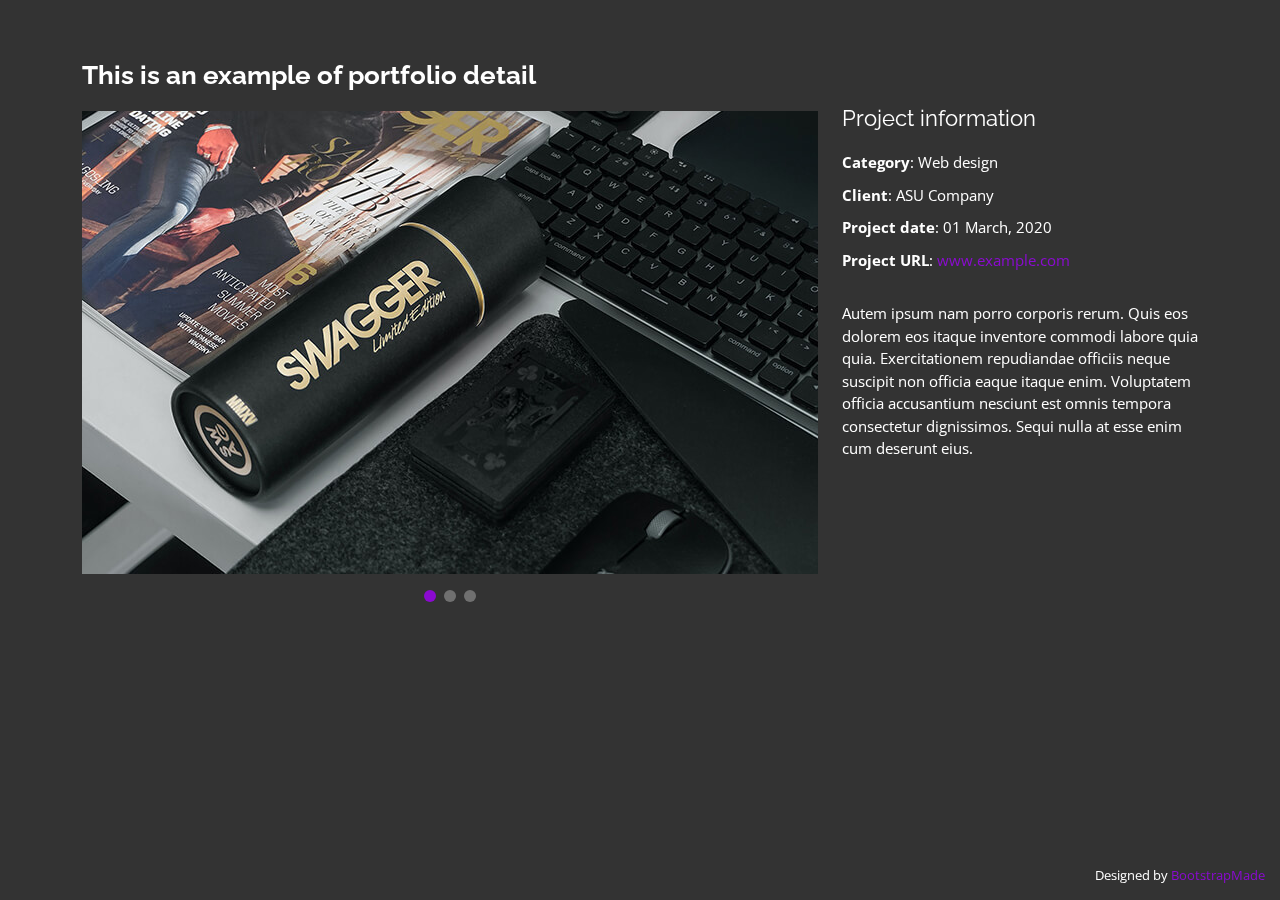
<file: portfolio-details.html>
<!DOCTYPE html>
<html lang="en">

<head>
  <meta charset="utf-8">
  <meta content="width=device-width, initial-scale=1.0" name="viewport">

  <title>Portfolio Details - Personal Bootstrap Template</title>
  <meta content="" name="description">
  <meta content="" name="keywords">

  <!-- Favicons -->
  <link href="assets/img/favicon.png" rel="icon">
  <link href="assets/img/apple-touch-icon.png" rel="apple-touch-icon">

  <!-- Google Fonts -->
  <link href="https://fonts.googleapis.com/css?family=Open+Sans:300,300i,400,400i,600,600i,700,700i|Raleway:300,300i,400,400i,500,500i,600,600i,700,700i|Poppins:300,300i,400,400i,500,500i,600,600i,700,700i" rel="stylesheet">

  <!-- Vendor CSS Files -->
  <link href="assets/vendor/bootstrap/css/bootstrap.min.css" rel="stylesheet">
  <link href="assets/vendor/bootstrap-icons/bootstrap-icons.css" rel="stylesheet">
  <link href="assets/vendor/boxicons/css/boxicons.min.css" rel="stylesheet">
  <link href="assets/vendor/glightbox/css/glightbox.min.css" rel="stylesheet">
  <link href="assets/vendor/remixicon/remixicon.css" rel="stylesheet">
  <link href="assets/vendor/swiper/swiper-bundle.min.css" rel="stylesheet">

  <!-- Template Main CSS File -->
  <link href="assets/css/style.css" rel="stylesheet">

  <!-- =======================================================
  * Template Name: Personal - v4.10.0
  * Template URL: https://bootstrapmade.com/personal-free-resume-bootstrap-template/
  * Author: BootstrapMade.com
  * License: https://bootstrapmade.com/license/
  ======================================================== -->
</head>

<body>

  <main id="main">

    <!-- ======= Portfolio Details ======= -->
    <div id="portfolio-details" class="portfolio-details">
      <div class="container">

        <div class="row">

          <div class="col-lg-8">
            <h2 class="portfolio-title">This is an example of portfolio detail</h2>

            <div class="portfolio-details-slider swiper">
              <div class="swiper-wrapper align-items-center">

                <div class="swiper-slide">
                  <img src="assets/img/portfolio/portfolio-details-1.jpg" alt="">
                </div>

                <div class="swiper-slide">
                  <img src="assets/img/portfolio/portfolio-details-2.jpg" alt="">
                </div>

                <div class="swiper-slide">
                  <img src="assets/img/portfolio/portfolio-details-3.jpg" alt="">
                </div>

              </div>
              <div class="swiper-pagination"></div>
            </div>

          </div>

          <div class="col-lg-4 portfolio-info">
            <h3>Project information</h3>
            <ul>
              <li><strong>Category</strong>: Web design</li>
              <li><strong>Client</strong>: ASU Company</li>
              <li><strong>Project date</strong>: 01 March, 2020</li>
              <li><strong>Project URL</strong>: <a href="#">www.example.com</a></li>
            </ul>

            <p>
              Autem ipsum nam porro corporis rerum. Quis eos dolorem eos itaque inventore commodi labore quia quia. Exercitationem repudiandae officiis neque suscipit non officia eaque itaque enim. Voluptatem officia accusantium nesciunt est omnis tempora consectetur dignissimos. Sequi nulla at esse enim cum deserunt eius.
            </p>
          </div>

        </div>

      </div>
    </div><!-- End Portfolio Details -->

  </main><!-- End #main -->

  <div class="credits">
    <!-- All the links in the footer should remain intact. -->
    <!-- You can delete the links only if you purchased the pro version. -->
    <!-- Licensing information: https://bootstrapmade.com/license/ -->
    <!-- Purchase the pro version with working PHP/AJAX contact form: https://bootstrapmade.com/personal-free-resume-bootstrap-template/ -->
    Designed by <a href="https://bootstrapmade.com/">BootstrapMade</a>
  </div>

  <!-- Vendor JS Files -->
  <script src="assets/vendor/purecounter/purecounter_vanilla.js"></script>
  <script src="assets/vendor/bootstrap/js/bootstrap.bundle.min.js"></script>
  <script src="assets/vendor/glightbox/js/glightbox.min.js"></script>
  <script src="assets/vendor/isotope-layout/isotope.pkgd.min.js"></script>
  <script src="assets/vendor/swiper/swiper-bundle.min.js"></script>
  <script src="assets/vendor/waypoints/noframework.waypoints.js"></script>
  <script src="assets/vendor/php-email-form/validate.js"></script>

  <!-- Template Main JS File -->
  <script src="assets/js/main.js"></script>

</body>

</html>
</file>
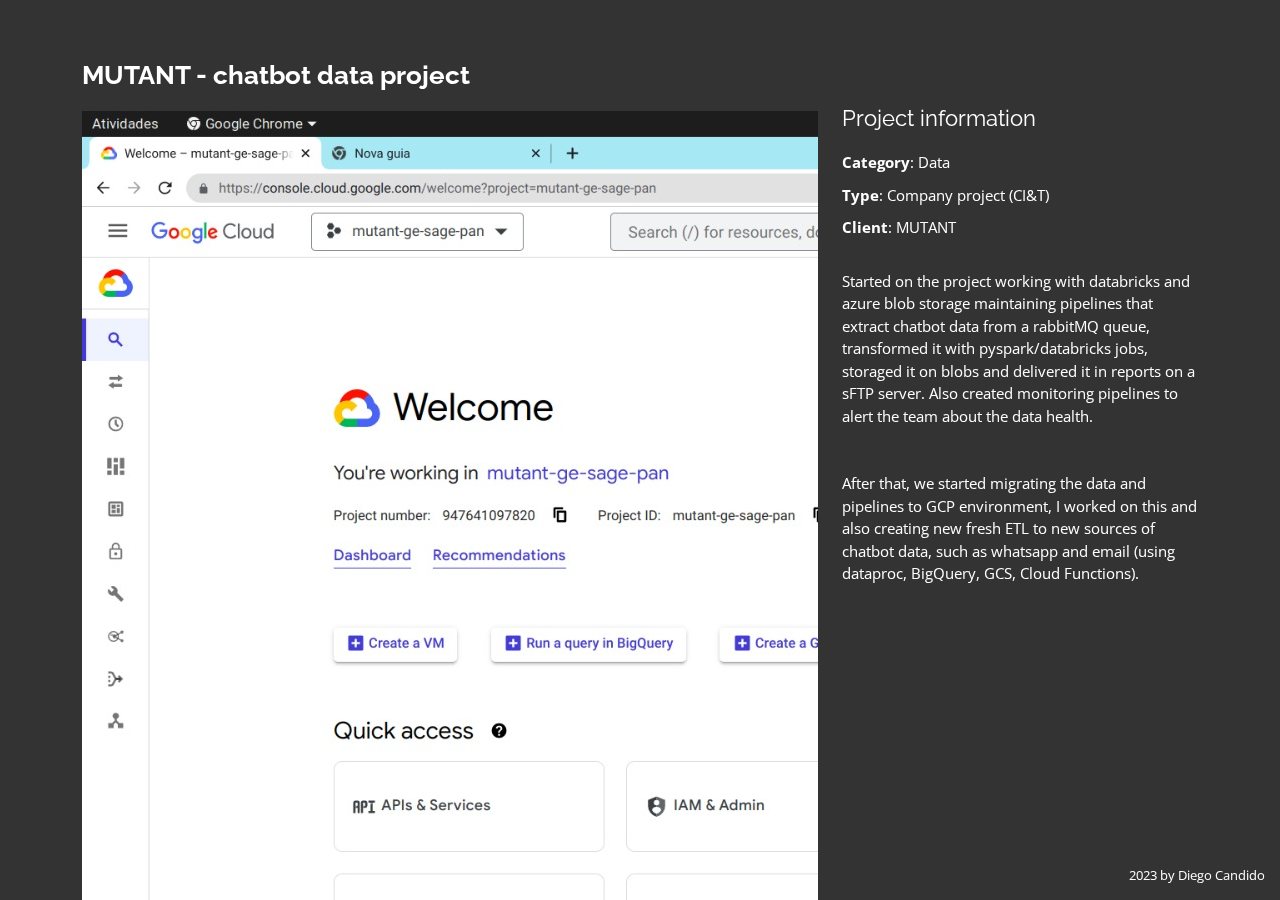
<file: project-1-details.html>
<!DOCTYPE html>
<html lang="en">

<head>
  <meta charset="utf-8">
  <meta content="width=device-width, initial-scale=1.0" name="viewport">

  <title>Portfolio Details</title>
  <meta content="" name="description">
  <meta content="" name="keywords">

  <!-- Favicons -->
  <link href="assets/img/favicon.png" rel="icon">
  <link href="assets/img/apple-touch-icon.png" rel="apple-touch-icon">

  <!-- Google Fonts -->
  <link href="https://fonts.googleapis.com/css?family=Open+Sans:300,300i,400,400i,600,600i,700,700i|Raleway:300,300i,400,400i,500,500i,600,600i,700,700i|Poppins:300,300i,400,400i,500,500i,600,600i,700,700i" rel="stylesheet">

  <!-- Vendor CSS Files -->
  <link href="assets/vendor/bootstrap/css/bootstrap.min.css" rel="stylesheet">
  <link href="assets/vendor/bootstrap-icons/bootstrap-icons.css" rel="stylesheet">
  <link href="assets/vendor/boxicons/css/boxicons.min.css" rel="stylesheet">
  <link href="assets/vendor/glightbox/css/glightbox.min.css" rel="stylesheet">
  <link href="assets/vendor/remixicon/remixicon.css" rel="stylesheet">
  <link href="assets/vendor/swiper/swiper-bundle.min.css" rel="stylesheet">

  <!-- Template Main CSS File -->
  <link href="assets/css/style.css" rel="stylesheet">


</head>

<body>

  <main id="main">

    <!-- ======= Portfolio Details ======= -->
    <div id="portfolio-details" class="portfolio-details">
      <div class="container">

        <div class="row">

          <div class="col-lg-8">
            <h2 class="portfolio-title">MUTANT - chatbot data project</h2>

            <div class="portfolio-details-slider swiper">
              <div class="swiper-wrapper align-items-center">

                <div class="swiper-slide">
                  <img src="assets/img/portfolio/portfolio-1/details-1.jpeg" alt="">
                </div>

                <div class="swiper-slide">
                  <img src="assets/img/portfolio/portfolio-1/details-2.jpeg" alt="">
                </div>

                <div class="swiper-slide">
                  <img src="assets/img/portfolio/portfolio-1/details-3.jpeg" alt="">
                </div>

              </div>
              <div class="swiper-pagination"></div>
            </div>

          </div>

          <div class="col-lg-4 portfolio-info">
            <h3>Project information</h3>
            <ul>
              <li><strong>Category</strong>: Data</li>
              <li><strong>Type</strong>: Company project (CI&T)</li>
              <li><strong>Client</strong>: MUTANT</li>
            </ul>

            <p>
              Started on the project working with databricks and azure blob storage maintaining pipelines that extract chatbot data from a rabbitMQ queue, transformed it with pyspark/databricks jobs, storaged it on blobs and delivered it in reports on a sFTP server. Also created monitoring pipelines to alert the team about the data health.
              <br> <br> <br> After that, we started migrating the data and pipelines to GCP environment, I worked on this and also creating new fresh ETL to new sources of chatbot data, such as whatsapp and email (using dataproc, BigQuery, GCS, Cloud Functions).
            </p>
          </div>

        </div>

      </div>
    </div><!-- End Portfolio Details -->

  </main><!-- End #main -->

  <div class="credits">

    2023 by Diego Candido</a>
  </div>

  <!-- Vendor JS Files -->
  <script src="assets/vendor/purecounter/purecounter_vanilla.js"></script>
  <script src="assets/vendor/bootstrap/js/bootstrap.bundle.min.js"></script>
  <script src="assets/vendor/glightbox/js/glightbox.min.js"></script>
  <script src="assets/vendor/isotope-layout/isotope.pkgd.min.js"></script>
  <script src="assets/vendor/swiper/swiper-bundle.min.js"></script>
  <script src="assets/vendor/waypoints/noframework.waypoints.js"></script>
  <script src="assets/vendor/php-email-form/validate.js"></script>

  <!-- Template Main JS File -->
  <script src="assets/js/main.js"></script>

</body>

</html>
</file>
<file: assets/css/style.css>
:root{
    --header-height: 3rem;

    --first-color: #8b0ad1;
    --first-color-dark: #3d1254;
    --text-color: #524748;
    --first-color-light: #7B6F71;
    --first-color-lighten: #FBF9F9;

    --body-font: 'Poppins', sans-serif;
    --biggest-font-size: 2.5rem;
    --h1-font-size: 1.5rem;
    --h2-font-size: 1.25rem;
    --h3-font-size: 1.125rem;
    --normal-font-size: .938rem;
    --small-font-size: .813rem;
    --smaller-font-size: .75rem;

    --font-medium: 500;
    --font-semi-bold: 600;
    --font-bold: 700;

    --mb-1: .5rem;
    --mb-2: 1rem;
    --mb-3: 1.5rem;
    --mb-4: 2rem;
    --mb-5: 2.5rem;
    --mb-6: 3rem;

    --z-normal: 1;
    --z-tooltip: 10;
    --z-fixed: 100;

}
body {
  font-family: "Open Sans", sans-serif;
  background-color: #040404;
  color: #fff;
  position: relative;
  background: transparent;
}

body::before {
  content: "";
  position: fixed;
  /* background: #040404 url("../img/bg.mp4") top right no-repeat; */
  background-size: cover;
  left: 0;
  right: 0;
  top: 0;
  height: 100vh;
  z-index: -1;
}

#myVideo {
  position: fixed;
  left:0;
  top: 0;
  bottom: -20px;
  min-width: 100%;
  min-height: 100%;
}

@media (min-width: 1024px) {
  body::before {
    background-attachment: fixed;
  }
}

a {
  color: var(--first-color);
  text-decoration: none;
}

a:hover {
  color: var(--first-color);
  text-decoration: none;
}

h1,
h2,
h3,
h4,
h5,
h6 {
  font-family: "Raleway", sans-serif;
}

/*--------------------------------------------------------------
# Header
--------------------------------------------------------------*/
#header {
  transition: ease-in-out 0.3s;
  position: relative;
  height: 100vh;
  display: flex;
  align-items: center;
  z-index: 997;
  overflow-y: auto;
}


#header * {
  transition: ease-in-out 0.3s;
}

#header h1 {
  font-size: 48px;
  margin: 0;
  padding: 0;
  line-height: 1;
  font-weight: 700;
  font-family: "Poppins", sans-serif;
}

#header h1 a,
#header h1 a:hover {
  color: #fff;
  line-height: 1;
  display: inline-block;
}

#header h2 {
  font-size: 24px;
  margin-top: 20px;
  color: rgba(255, 255, 255, 0.8);
}

#header h2 span {
  color: #fff;
  border-bottom: 2px solid var(--first-color);
  padding-bottom: 6px;
}

#header img {
  padding: 0;
  margin: 0;
}

#header .social-links {
  margin-top: 40px;
  display: flex;
}

#header .social-links a {
  font-size: 16px;
  display: flex;
  justify-content: center;
  align-items: center;
  background: rgba(255, 255, 255, 0.1);
  color: #fff;
  line-height: 1;
  margin-right: 8px;
  border-radius: 50%;
  width: 40px;
  height: 40px;
}

#header .social-links a:hover {
  background: var(--first-color);
}

#header .background{
  display: inline-block;
  background-color: rgba(65, 43, 82, 0.7);
  padding: .75rem 1rem;
  transition: .3s;
}
@media (max-width: 992px) {
  #header h1 {
    font-size: 36px;
  }

  #header h2 {
    font-size: 20px;
    line-height: 30px;
  }

  #header .social-links {
    margin-top: 15px;
  }

  #header .container {
    display: flex;
    flex-direction: column;
    align-items: center;
  }
  #myVideo {
  position: fixed;
  left:-200px;
  bottom: -20px;
  min-width: 100%;
  min-height: 100%;
}
  
}

/* Header Top */
#header.header-top {
  height: 80px;
  position: fixed;
  left: 0;
  top: 0;
  right: 0;
  background: rgba(0, 0, 0, 0.9);
}

#header.header-top .social-links,
#header.header-top h2 {
  display: none;
}

#header.header-top h1 {
  margin-right: auto;
  font-size: 36px;
}

#header.header-top .container {
  display: flex;
  align-items: center;
}

#header.header-top .navbar {
  margin: 0;
}

@media (max-width: 768px) {
  #header.header-top {
    height: 60px;
  }

  #header.header-top h1 {
    font-size: 26px;
  }
}

@media (max-width: 578px) {
  #myVideo {
    position: fixed;
    left:-350px;
    bottom: -20px;
    min-width: 100%;
    min-height: 100%;
  }
}


/*--------------------------------------------------------------
# Navigation Menu
--------------------------------------------------------------*/
/**
* Desktop Navigation 
*/
.navbar {
  padding: 0;
  margin-top: 35px;
}

.navbar ul {
  margin: 0;
  padding: 0;
  display: flex;
  list-style: none;
  align-items: center;
}

.navbar li {
  position: relative;
}

.navbar li+li {
  margin-left: 30px;
}

.navbar a,
.navbar a:focus {
  display: flex;
  align-items: center;
  justify-content: space-between;
  padding: 0;
  font-family: "Poppins", sans-serif;
  font-size: 16px;
  font-weight: 400;
  color: rgba(255, 255, 255, 0.7);
  white-space: nowrap;
  transition: 0.3s;
}

.navbar a i,
.navbar a:focus i {
  font-size: 12px;
  line-height: 0;
  margin-left: 5px;
}

.navbar a:before {
  content: "";
  position: absolute;
  width: 0;
  height: 2px;
  bottom: -4px;
  left: 0;
  background-color: var(--first-color);
  visibility: hidden;
  width: 0px;
  transition: all 0.3s ease-in-out 0s;
}

.navbar a:hover:before,
.navbar li:hover>a:before,
.navbar .active:before {
  visibility: visible;
  width: 25px;
}

.navbar a:hover,
.navbar .active,
.navbar .active:focus,
.navbar li:hover>a {
  color: #fff;
}

/**
* Mobile Navigation 
*/
.mobile-nav-toggle {
  color: #fff;
  font-size: 28px;
  cursor: pointer;
  display: none;
  line-height: 0;
  transition: 0.5s;
  position: fixed;
  right: 15px;
  top: 15px;
}

@media (max-width: 991px) {
  .mobile-nav-toggle {
    display: block;
  }

  .navbar ul {
    display: none;
  }
}

.navbar-mobile {
  position: fixed;
  overflow: hidden;
  top: 0;
  right: 0;
  left: 0;
  bottom: 0;
  background: rgba(0, 0, 0, 0.9);
  transition: 0.3s;
  z-index: 999;
  margin-top: 0;
}

.navbar-mobile .mobile-nav-toggle {
  position: absolute;
  top: 15px;
  right: 15px;
}

.navbar-mobile ul {
  display: block;
  position: absolute;
  top: 55px;
  right: 15px;
  bottom: 45px;
  left: 15px;
  padding: 10px 0;
  overflow-y: auto;
  transition: 0.3s;
  border: 2px solid rgba(255, 255, 255, 0.2);
}

.navbar-mobile li {
  padding: 12px 20px;
}

.navbar-mobile li+li {
  margin: 0;
}

.navbar-mobile a,
.navbar-mobile a:focus {
  font-size: 16px;
  position: relative;
}

/*--------------------------------------------------------------
# Sections General
--------------------------------------------------------------*/
section {
  overflow: hidden;
  position: absolute;
  width: 100%;
  top: 140px;
  bottom: 100%;
  opacity: 0;
  transition: ease-in-out 0.4s;
  z-index: 2;
}

section.section-show {
  top: 100px;
  bottom: auto;
  opacity: 1;
  padding-bottom: 45px;
}

section .container {
  background: rgba(0, 0, 0, 0.9);
  padding: 30px;
}

@media (max-width: 768px) {
  section {
    top: 120px;
  }

  section.section-show {
    top: 80px;
  }
}

.section-title h2 {
  font-size: 14px;
  font-weight: 500;
  padding: 0;
  line-height: 1px;
  margin: 0 0 20px 0;
  letter-spacing: 2px;
  text-transform: uppercase;
  color: #aaaaaa;
  font-family: "Poppins", sans-serif;
}

.section-title h2::after {
  content: "";
  width: 120px;
  height: 1px;
  display: inline-block;
  background: var(--first-color);
  margin: 4px 10px;
}

.section-title p {
  margin: 0;
  margin: -15px 0 15px 0;
  font-size: 36px;
  font-weight: 700;
  text-transform: uppercase;
  font-family: "Poppins", sans-serif;
  color: #fff;
}

/*--------------------------------------------------------------
# About
--------------------------------------------------------------*/
.about-me .content h3 {
  font-weight: 700;
  font-size: 26px;
  color: var(--first-color);
}

.about-me .content ul {
  list-style: none;
  padding: 0;
}

.about-me .content ul li {
  margin-bottom: 20px;
  display: flex;
  align-items: center;
}

.about-me .content ul strong {
  margin-right: 10px;
}

.about-me .content ul i {
  font-size: 16px;
  margin-right: 5px;
  color: var(--first-color);
  line-height: 0;
}

.about-me .content p:last-child {
  margin-bottom: 0;
}

/*--------------------------------------------------------------
# Counts
--------------------------------------------------------------*/
.counts {
  padding: 70px 0 60px;
}

.counts .count-box {
  padding: 30px 30px 25px 30px;
  width: 100%;
  position: relative;
  text-align: center;
  background: rgba(255, 255, 255, 0.08);
}

.counts .count-box i {
  position: absolute;
  top: -25px;
  left: 50%;
  transform: translateX(-50%);
  font-size: 24px;
  background: rgba(255, 255, 255, 0.1);
  padding: 12px;
  color: var(--first-color);
  border-radius: 50px;
  line-height: 0;
}

.counts .count-box span {
  font-size: 36px;
  display: block;
  font-weight: 600;
  color: #fff;
}

.counts .count-box p {
  padding: 0;
  margin: 0;
  font-family: "Raleway", sans-serif;
  font-size: 14px;
}

/*--------------------------------------------------------------
# Skills
--------------------------------------------------------------*/
.skills .progress {
  height: 60px;
  display: block;
  background: none;
  border-radius: 0;
}

.skills .progress .skill {
  padding: 10px 0;
  margin: 0;
  text-transform: uppercase;
  display: block;
  font-weight: 600;
  font-family: "Poppins", sans-serif;
  color: #fff;
}

.skills .progress .skill .val {
  float: right;
  font-style: normal;
}

.skills .progress-bar-wrap {
  background: rgba(255, 255, 255, 0.2);
}

.skills .progress-bar {
  width: 1px;
  height: 10px;
  transition: 0.9s;
  background-color: var(--first-color);
}

/*--------------------------------------------------------------
# Interests
--------------------------------------------------------------*/
.interests .icon-box {
  display: flex;
  align-items: center;
  padding: 20px;
  background: rgba(255, 255, 255, 0.08);
  transition: ease-in-out 0.3s;
}

.interests .icon-box i {
  font-size: 32px;
  padding-right: 10px;
  line-height: 1;
}

.interests .icon-box h3 {
  font-weight: 700;
  margin: 0;
  padding: 0;
  line-height: 1;
  font-size: 16px;
  color: #fff;
}

.interests .icon-box:hover {
  background: rgba(255, 255, 255, 0.12);
}

/*--------------------------------------------------------------
# Testimonials
--------------------------------------------------------------*/
.testimonials .testimonials-carousel,
.testimonials .testimonials-slider {
  overflow: hidden;
}

.testimonials .testimonial-item {
  box-sizing: content-box;
  min-height: 320px;
}

.testimonials .testimonial-item .testimonial-img {
  width: 90px;
  border-radius: 50%;
  margin: -40px 0 0 40px;
  position: relative;
  z-index: 2;
  border: 6px solid rgba(255, 255, 255, 0.12);
}

.testimonials .testimonial-item h3 {
  font-size: 18px;
  font-weight: bold;
  margin: 10px 0 5px 45px;
  color: #fff;
}

.testimonials .testimonial-item h4 {
  font-size: 14px;
  color: #999;
  margin: 0 0 0 45px;
}

.testimonials .testimonial-item .quote-icon-left,
.testimonials .testimonial-item .quote-icon-right {
  color: rgba(255, 255, 255, 0.25);
  font-size: 26px;
}

.testimonials .testimonial-item .quote-icon-left {
  display: inline-block;
  left: -5px;
  position: relative;
}

.testimonials .testimonial-item .quote-icon-right {
  display: inline-block;
  right: -5px;
  position: relative;
  top: 10px;
}

.testimonials .testimonial-item p {
  font-style: italic;
  margin: 0 15px 0 15px;
  padding: 20px 20px 60px 20px;
  background: rgba(255, 255, 255, 0.1);
  position: relative;
  border-radius: 6px;
  position: relative;
  z-index: 1;
}

.testimonials .swiper-pagination {
  margin-top: 20px;
  position: relative;
}

.testimonials .swiper-pagination .swiper-pagination-bullet {
  width: 12px;
  height: 12px;
  opacity: 1;
  background-color: rgba(255, 255, 255, 0.3);
}

.testimonials .swiper-pagination .swiper-pagination-bullet-active {
  background-color: var(--first-color);
}

/*--------------------------------------------------------------
# Resume
--------------------------------------------------------------*/
.resume .resume-title {
  font-size: 26px;
  font-weight: 700;
  margin-top: 20px;
  margin-bottom: 20px;
  color: #fff;
}

.resume .resume-item {
  padding: 0 0 20px 20px;
  margin-top: -2px;
  border-left: 2px solid rgba(255, 255, 255, 0.2);
  position: relative;
}

.resume .resume-item h4 {
  line-height: 18px;
  font-size: 18px;
  font-weight: 600;
  text-transform: uppercase;
  font-family: "Poppins", sans-serif;
  color: var(--first-color);
  margin-bottom: 10px;
}

.resume .resume-item h5 {
  font-size: 16px;
  background: rgba(255, 255, 255, 0.15);
  padding: 5px 15px;
  display: inline-block;
  font-weight: 600;
  margin-bottom: 10px;
}

.resume .resume-item ul {
  padding-left: 20px;
}

.resume .resume-item ul li {
  padding-bottom: 10px;
}

.resume .resume-item:last-child {
  padding-bottom: 0;
}

.resume .resume-item::before {
  content: "";
  position: absolute;
  width: 16px;
  height: 16px;
  border-radius: 50px;
  left: -9px;
  top: 0;
  background: var(--first-color);
  border: 2px solid var(--first-color);
}

/*--------------------------------------------------------------
# Services
--------------------------------------------------------------*/
.services .icon-box {
  text-align: center;
  background: rgba(204, 204, 204, 0.1);
  padding: 80px 20px;
  transition: all ease-in-out 0.3s;
}

.services .icon-box .icon {
  margin: 0 auto;
  width: 64px;
  height: 64px;
  background: var(--first-color);
  border-radius: 5px;
  transition: all 0.3s ease-out 0s;
  display: flex;
  align-items: center;
  justify-content: center;
  margin-bottom: 20px;
  transform-style: preserve-3d;
}

.services .icon-box .icon i {
  color: #fff;
  font-size: 28px;
}

.services .icon-box .icon::before {
  position: absolute;
  content: "";
  left: -8px;
  top: -8px;
  height: 100%;
  width: 100%;
  background: rgba(255, 255, 255, 0.15);
  border-radius: 5px;
  transition: all 0.3s ease-out 0s;
  transform: translateZ(-1px);
}

.services .icon-box h4 {
  font-weight: 700;
  margin-bottom: 15px;
  font-size: 24px;
}

.services .icon-box h4 a {
  color: #fff;
}

.services .icon-box p {
  line-height: 24px;
  font-size: 14px;
  margin-bottom: 0;
}

.services .icon-box:hover {
  background: var(--first-color);
  border-color: var(--first-color);
}

.services .icon-box:hover .icon {
  background: #fff;
}

.services .icon-box:hover .icon i {
  color: var(--first-color);
}

.services .icon-box:hover .icon::before {
  background: var(--first-color);
}

.services .icon-box:hover h4 a,
.services .icon-box:hover p {
  color: #fff;
}

/*--------------------------------------------------------------
# Portfolio
--------------------------------------------------------------*/
.portfolio .portfolio-item {
  margin-bottom: 30px;
}

.portfolio #portfolio-flters {
  padding: 0;
  margin: 0 auto 15px auto;
  list-style: none;
  text-align: center;
  border-radius: 50px;
  padding: 2px 15px;
}

.portfolio #portfolio-flters li {
  cursor: pointer;
  display: inline-block;
  padding: 8px 16px 10px 16px;
  font-size: 14px;
  font-weight: 600;
  line-height: 1;
  text-transform: uppercase;
  color: #fff;
  background: rgba(255, 255, 255, 0.1);
  margin: 0 3px 10px 3px;
  transition: all 0.3s ease-in-out;
  border-radius: 4px;
}

.portfolio #portfolio-flters li:hover,
.portfolio #portfolio-flters li.filter-active {
  background: var(--first-color);
}

.portfolio #portfolio-flters li:last-child {
  margin-right: 0;
}

.portfolio .portfolio-wrap {
  transition: 0.3s;
  position: relative;
  overflow: hidden;
  z-index: 1;
  background: rgba(0, 0, 0, 0.6);
}

.portfolio .portfolio-wrap::before {
  content: "";
  background: rgba(0, 0, 0, 0.6);
  position: absolute;
  left: 30px;
  right: 30px;
  top: 30px;
  bottom: 30px;
  transition: all ease-in-out 0.3s;
  z-index: 2;
  opacity: 0;
}

.portfolio .portfolio-wrap .portfolio-info {
  opacity: 0;
  position: absolute;
  top: 0;
  left: 0;
  right: 0;
  bottom: 0;
  text-align: center;
  z-index: 3;
  transition: all ease-in-out 0.3s;
  display: flex;
  flex-direction: column;
  justify-content: center;
  align-items: center;
}

.portfolio .portfolio-wrap .portfolio-info::before {
  display: block;
  content: "";
  width: 48px;
  height: 48px;
  position: absolute;
  top: 35px;
  left: 35px;
  border-top: 3px solid #fff;
  border-left: 3px solid #fff;
  transition: all 0.5s ease 0s;
  z-index: 9994;
}

.portfolio .portfolio-wrap .portfolio-info::after {
  display: block;
  content: "";
  width: 48px;
  height: 48px;
  position: absolute;
  bottom: 35px;
  right: 35px;
  border-bottom: 3px solid #fff;
  border-right: 3px solid #fff;
  transition: all 0.5s ease 0s;
  z-index: 9994;
}

.portfolio .portfolio-wrap .portfolio-info h4 {
  font-size: 20px;
  color: #fff;
  font-weight: 600;
}

.portfolio .portfolio-wrap .portfolio-info p {
  color: #ffffff;
  font-size: 14px;
  text-transform: uppercase;
  padding: 0;
  margin: 0;
}

.portfolio .portfolio-wrap .portfolio-links {
  text-align: center;
  z-index: 4;
}

.portfolio .portfolio-wrap .portfolio-links a {
  color: #fff;
  margin: 0 2px;
  font-size: 28px;
  display: inline-block;
  transition: 0.3s;
}

.portfolio .portfolio-wrap .portfolio-links a:hover {
  color: var(--first-color);
}

.portfolio .portfolio-wrap:hover::before {
  top: 0;
  left: 0;
  right: 0;
  bottom: 0;
  opacity: 1;
}

.portfolio .portfolio-wrap:hover .portfolio-info {
  opacity: 1;
}

.portfolio .portfolio-wrap:hover .portfolio-info::before {
  top: 15px;
  left: 15px;
}

.portfolio .portfolio-wrap:hover .portfolio-info::after {
  bottom: 15px;
  right: 15px;
}

/*--------------------------------------------------------------
# Portfolio Details
--------------------------------------------------------------*/
.portfolio-details {
  padding-top: 40px;
  background: rgba(0, 0, 0, 0.8);
  position: fixed;
  left: 0;
  right: 0;
  top: 0;
  bottom: 0;
  overflow-y: auto;
}

.portfolio-details .container {
  padding-top: 20px;
  padding-bottom: 40px;
}

.portfolio-details .portfolio-title {
  font-size: 26px;
  font-weight: 700;
  margin-bottom: 20px;
}

.portfolio-details .portfolio-info {
  padding-top: 45px;
}

.portfolio-details .portfolio-info h3 {
  font-size: 22px;
  font-weight: 400;
  margin-bottom: 20px;
}

.portfolio-details .portfolio-info ul {
  list-style: none;
  padding: 0;
  font-size: 15px;
}

.portfolio-details .portfolio-info ul li+li {
  margin-top: 10px;
}

.portfolio-details .portfolio-info p {
  font-size: 15px;
  padding: 15px 0 0 0;
}

@media (max-width: 992px) {
  .portfolio-details .portfolio-info {
    padding-top: 20px;
  }
}

.portfolio-details .swiper-pagination {
  margin-top: 20px;
  position: relative;
}

.portfolio-details .swiper-pagination .swiper-pagination-bullet {
  width: 12px;
  height: 12px;
  opacity: 1;
  background-color: rgba(255, 255, 255, 0.3);
}

.portfolio-details .swiper-pagination .swiper-pagination-bullet-active {
  background-color: var(--first-color);
}

/*--------------------------------------------------------------
# Contact
--------------------------------------------------------------*/
.contact .info-box {
  color: #444444;
  padding: 20px;
  width: 100%;
  background: rgba(255, 255, 255, 0.08);
}

.contact .info-box i.bx {
  font-size: 24px;
  color: var(--first-color);
  border-radius: 50%;
  padding: 14px;
  float: left;
  background: rgba(255, 255, 255, 0.1);
}

.contact .info-box h3 {
  font-size: 20px;
  color: rgba(255, 255, 255, 0.5);
  font-weight: 700;
  margin: 10px 0 8px 68px;
}

.contact .info-box p {
  padding: 0;
  color: #fff;
  line-height: 24px;
  font-size: 14px;
  margin: 0 0 0 68px;
}

.contact .info-box .social-links {
  margin: 5px 0 0 68px;
  display: flex;
}

.contact .info-box .social-links a {
  font-size: 18px;
  display: inline-block;
  color: #fff;
  line-height: 1;
  margin-right: 12px;
  transition: 0.3s;
}

.contact .info-box .social-links a:hover {
  color: var(--first-color);
}

.contact .php-email-form {
  padding: 30px;
  background: rgba(255, 255, 255, 0.08);
}

.contact .php-email-form .error-message {
  display: none;
  background: rgba(255, 255, 255, 0.08);
  background: #ed3c0d;
  text-align: left;
  padding: 15px;
  font-weight: 600;
}

.contact .php-email-form .error-message br+br {
  margin-top: 25px;
}

.contact .php-email-form .sent-message {
  display: none;
  background: rgba(255, 255, 255, 0.08);
  background: var(--first-color);
  text-align: center;
  padding: 15px;
  font-weight: 600;
}

.contact .php-email-form .loading {
  display: none;
  background: rgba(255, 255, 255, 0.08);
  text-align: center;
  padding: 15px;
}

.contact .php-email-form .loading:before {
  content: "";
  display: inline-block;
  border-radius: 50%;
  width: 24px;
  height: 24px;
  margin: 0 10px -6px 0;
  border: 3px solid var(--first-color);
  border-top-color: #eee;
  -webkit-animation: animate-loading 1s linear infinite;
  animation: animate-loading 1s linear infinite;
}

.contact .php-email-form input,
.contact .php-email-form textarea {
  border-radius: 0;
  box-shadow: none;
  font-size: 14px;
  background: rgba(255, 255, 255, 0.08);
  border: 0;
  transition: 0.3s;
  color: #fff;
}

.contact .php-email-form input:focus,
.contact .php-email-form textarea:focus {
  background-color: rgba(255, 255, 255, 0.11);
}

.contact .php-email-form input::-moz-placeholder,
.contact .php-email-form textarea::-moz-placeholder {
  color: rgba(255, 255, 255, 0.3);
  opacity: 1;
}

.contact .php-email-form input::placeholder,
.contact .php-email-form textarea::placeholder {
  color: rgba(255, 255, 255, 0.3);
  opacity: 1;
}

.contact .php-email-form input {
  padding: 10px 15px;
}

.contact .php-email-form textarea {
  padding: 12px 15px;
}

.contact .php-email-form button[type=submit] {
  background: var(--first-color);
  border: 0;
  padding: 10px 30px;
  color: #fff;
  transition: 0.4s;
  border-radius: 4px;
}

.contact .php-email-form button[type=submit]:hover {
  background: var(--first-color);
}

@-webkit-keyframes animate-loading {
  0% {
    transform: rotate(0deg);
  }

  100% {
    transform: rotate(360deg);
  }
}

@keyframes animate-loading {
  0% {
    transform: rotate(0deg);
  }

  100% {
    transform: rotate(360deg);
  }
}

/*--------------------------------------------------------------
# Credits
--------------------------------------------------------------*/
.credits {
  position: fixed;
  right: 0;
  left: 0;
  bottom: 0;
  padding: 15px;
  text-align: right;
  font-size: 13px;
  color: #fff;
  z-index: 999999;
}

@media (max-width: 992px) {
  .credits {
    text-align: center;
    padding: 10px;
    background: rgba(0, 0, 0, 0.8);
  }
}

.credits a {
  color: var(--first-color);
  transition: 0.3s;
}

.credits a:hover {
  color: #fff;
}
</file>
